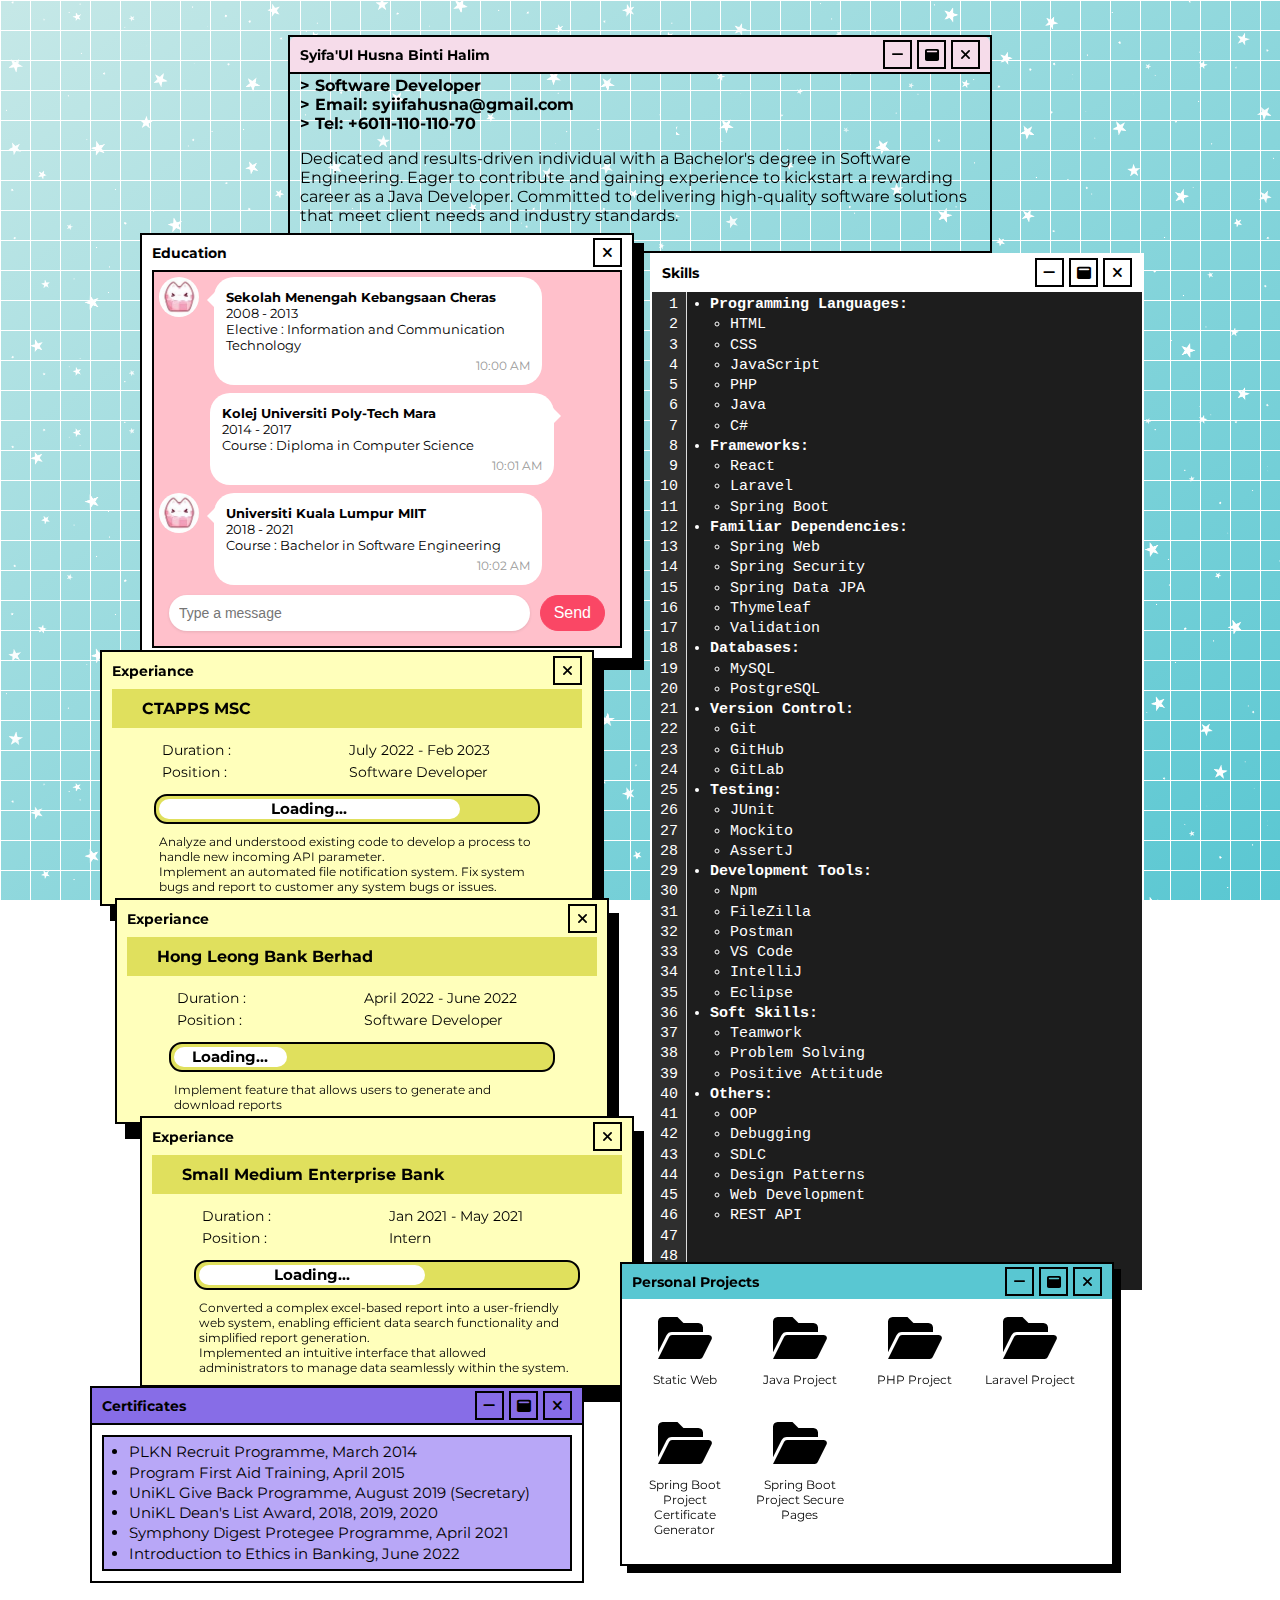
<file: index.html>
<!DOCTYPE html>
<html lang="en">
<head>
    <meta charset="UTF-8">
    <meta name="viewport" content="width=device-width, initial-scale=1.0">
    <title>Syifa</title>
    <link rel="stylesheet" href="css/styles.css">
    <link rel="stylesheet" href="css/style-chat.css">
    <link rel="preconnect" href="https://fonts.googleapis.com">
    <link rel="preconnect" href="https://fonts.gstatic.com" crossorigin>
    <link href="https://fonts.googleapis.com/css2?family=Montserrat:ital,wght@0,100..900;1,100..900&display=swap" rel="stylesheet">
    <link rel="stylesheet" href="https://cdnjs.cloudflare.com/ajax/libs/font-awesome/6.0.0-beta3/css/all.min.css">
</head>
<body>

    <div class="grid-background"></div>
    <div class="bg-img"></div>
      
        <div class="window">
            <div class="window-header">
                <span class="title"><b>Syifa'Ul Husna Binti Halim</b></span>
                <div class="window-buttons">
                    <div class="button minimize-button"><i class="fas fa-minus"></i></div>
                    <div class="button maximize-button"><i class="fas fa-window-maximize"></i></div>
                    <div class="button close-button"><i class="fas fa-times"></i></div>
                </div>
            </div>
            <div class="window-body">
                <b>
                    > Software Developer
                    <br>
                    > Email: <a href="mailto:syiifahusna@gmail.com">syiifahusna@gmail.com</a>
                    <br>
                    > Tel: <a href="tel:+601111011070">+6011-110-110-70</a>
                </b>
                
               <p>Dedicated and results-driven individual with a Bachelor's degree in Software Engineering. Eager to contribute
                  and gaining experience to kickstart a rewarding career as a Java Developer. Committed to delivering
                  high-quality software solutions that meet client needs and industry standards.
               </p>
            </div>
        </div>

        <div class="container">
            <div class="row">
                <div class="left-box">
                    <div class="window-2">
                        <div class="window-header-2">
                            <span class="title"><b>Education</b></span>
                            <div class="window-buttons">
                                <div class="button close-button"><i class="fas fa-times"></i></div>
                            </div>
                        </div>
                        <div class="window-body-2">
                            <div class="chatbox">
                                <div class="message received">
                                    <img src="img/profile-img.jpg" alt="Sender" class="profile-pic">
                                    <div class="message-content-left">
                                        <b>Sekolah Menengah Kebangsaan Cheras</b><br>
                                        2008 - 2013<br>
                                        Elective : Information and Communication Technology<br>
                                        <span class="timestamp">10:00 AM</span>
                                    </div>
                                </div>
                                <div class="message sent">
                                    <div class="message-content-right">
                                        <b>Kolej Universiti Poly-Tech Mara</b><br>
                                        2014 - 2017<br>
                                        Course : Diploma in Computer Science<br>
                                        <span class="timestamp">10:01 AM</span>
                                    </div>
                                </div>
                                <div class="message received">
                                    <img src="img/profile-img.jpg" alt="Sender" class="profile-pic">
                                    <div class="message-content-left">
                                        <b>Universiti Kuala Lumpur MIIT</b><br>
                                        2018 - 2021<br>
                                        Course : Bachelor in Software Engineering <br> 
                                        <span class="timestamp">10:02 AM</span>
                                    </div>
                                </div>
                                
                            </div>
                            <div class="chat-input-container">
                                <input type="text" placeholder="Type a message" class="chat-input" disabled>
                                <button class="send-button">Send</button>
                            </div>
                        </div>
    
                    </div>
                    <div class="window-3">
                        <div class="window-header-3">
                            <span class="title"><b>Experiance</b></span>
                            <div class="window-buttons">
                                <div class="button close-button"><i class="fas fa-times"></i></div>
                            </div>
                        </div>
                        <div class="window-body-3">
                            <div class="action">
                                <b>CTAPPS MSC</b>
                            </div>
                            <table class="trans-data">
                                <tr>
                                    <td>Duration : </td>
                                    <td>July 2022 - Feb 2023</td>
                                </tr>
                                <tr>
                                    <td>Position : </td>
                                    <td>Software Developer</td>
                                </tr>
                            </table>

                            <div class="load-box">
                                <div class="loading-bar">
                                    <div class="progress p80"><b>Loading...</b></div>
                                </div>
                            </div>
                            <div class="desc-small">
                                Analyze and understood existing code to develop a process to handle new incoming API parameter.
                                <br>
                                Implement an automated file notification system. Fix system bugs and report to customer any system bugs or issues.
                               
                            </div>
                        </div>
                    </div>
                    <div class="window-3">
                        <div class="window-header-3">
                            <span class="title"><b>Experiance</b></span>
                            <div class="window-buttons">
                                <div class="button close-button"><i class="fas fa-times"></i></div>
                            </div>
                        </div>
                        <div class="window-body-3">
                            <div class="action">
                                <b>Hong Leong Bank Berhad</b>
                            </div>
                            <table class="trans-data">
                                <tr>
                                    <td>Duration : </td>
                                    <td>April 2022 - June 2022</td>
                                </tr>
                                <tr>
                                    <td>Position : </td>
                                    <td>Software Developer</td>
                                </tr>
                            </table>

                            <div class="load-box">
                                <div class="loading-bar">
                                    <div class="progress p30"><b>Loading...</b></div>
                                </div>
                            </div>
                            <div class="desc-small">
                                Implement feature that allows users to generate and download reports
                            </div>
                        </div>
                    </div>
                    <div class="window-3">
                        <div class="window-header-3">
                            <span class="title"><b>Experiance</b></span>
                            <div class="window-buttons">
                                <div class="button close-button"><i class="fas fa-times"></i></div>
                            </div>
                        </div>
                        <div class="window-body-3">
                            <div class="action">
                                <b>Small Medium Enterprise Bank</b>
                            </div>
                            <table class="trans-data">
                                <tr>
                                    <td>Duration : </td>
                                    <td>Jan 2021 - May 2021</td>
                                </tr>
                                <tr>
                                    <td>Position : </td>
                                    <td>Intern</td>
                                </tr>
                            </table>

                            <div class="load-box">
                                <div class="loading-bar">
                                    <div class="progress p60"><b>Loading...</b></div>
                                </div>
                            </div>
                            <div class="desc-small">
                                Converted a complex excel-based report into a user-friendly web system, 
                                enabling efficient data search functionality and simplified report generation. <br>
                                Implemented an intuitive interface that allowed administrators to manage data 
                                seamlessly within the system.
                            </div>
                        </div>
                    </div>
                    
                </div>
                <div class="right-box">
                    <div class="window-4">
                        <div class="window-header-4">
                            <span class="title"><b>Skills</b></span>
                            <div class="window-buttons">
                                <div class="button minimize-button"><i class="fas fa-minus"></i></div>
                                <div class="button maximize-button"><i class="fas fa-window-maximize"></i></div>
                                <div class="button close-button"><i class="fas fa-times"></i></div>
                            </div>
                        </div>
                        <div class="window-body-4">
                            <div class="code-lines">
                                <div class="line">1</div>
                                <div class="line">2</div>
                                <div class="line">3</div>
                                <div class="line">4</div>
                                <div class="line">5</div>
                                <div class="line">6</div>
                                <div class="line">7</div>
                                <div class="line">8</div>
                                <div class="line">9</div>
                                <div class="line">10</div>
                                <div class="line">11</div>
                                <div class="line">12</div>
                                <div class="line">13</div>
                                <div class="line">14</div>
                                <div class="line">15</div>
                                <div class="line">16</div>
                                <div class="line">17</div>
                                <div class="line">18</div>
                                <div class="line">19</div>
                                <div class="line">20</div>
                                <div class="line">21</div>
                                <div class="line">22</div>
                                <div class="line">23</div>
                                <div class="line">24</div>
                                <div class="line">25</div>
                                <div class="line">26</div>
                                <div class="line">27</div>
                                <div class="line">28</div>
                                <div class="line">29</div>
                                <div class="line">30</div>
                                <div class="line">31</div>
                                <div class="line">32</div>
                                <div class="line">33</div>
                                <div class="line">34</div>
                                <div class="line">35</div>
                                <div class="line">36</div>
                                <div class="line">37</div>
                                <div class="line">38</div>
                                <div class="line">39</div>
                                <div class="line">40</div>
                                <div class="line">41</div>
                                <div class="line">42</div>
                                <div class="line">43</div>
                                <div class="line">44</div>
                                <div class="line">45</div>
                                <div class="line">46</div>
                                <div class="line">47</div>
                                <div class="line">48</div>
                                <div class="line">49</div>
                            </div>
                            <div class="code-content">
                                <ul>
                                    <li><strong>Programming Languages:</strong>
                                        <ul>
                                            <li>HTML</li>
                                            <li>CSS</li>
                                            <li>JavaScript</li>
                                            <li>PHP</li>
                                            <li>Java</li>
                                            <li>C#</li>
                                        </ul>
                                    </li>
                                    <li><strong>Frameworks:</strong>
                                        <ul>
                                            <li>React</li>
                                            <li>Laravel</li>
                                            <li>Spring Boot</li>
                                        </ul>
                                    </li>
                                    <li><strong>Familiar Dependencies:</strong>
                                        <ul>
                                            <li>Spring Web</li>
                                            <li>Spring Security</li>
                                            <li>Spring Data JPA</li>
                                            <li>Thymeleaf</li>
                                            <li>Validation</li>
                                        </ul>
                                    </li>
                                    <li><strong>Databases:</strong>
                                        <ul>
                                            <li>MySQL</li>
                                            <li>PostgreSQL</li>
                                        </ul>
                                    </li>
                                    <li><strong>Version Control:</strong>
                                        <ul>
                                            <li>Git</li>
                                            <li>GitHub</li>
                                            <li>GitLab</li>
                                        </ul>
                                    </li>
                                    <li><strong>Testing:</strong>
                                        <ul>
                                            <li>JUnit</li>
                                            <li>Mockito</li>
                                            <li>AssertJ</li>
                                        </ul>
                                    </li>
                               
                                    <li><strong>Development Tools:</strong>
                                        <ul>
                                            <li>Npm</li>
                                            <li>FileZilla</li>
                                            <li>Postman</li>
                                            <li>VS Code</li>
                                            <li>IntelliJ</li>
                                            <li>Eclipse</li>
                                        </ul>
                                    </li>
                                    <li><strong>Soft Skills:</strong>
                                        <ul>
                                            <li>Teamwork</li>
                                            <li>Problem Solving</li>
                                            <li>Positive Attitude</li>
                                        </ul>
                                    </li>
                                    <li><strong>Others:</strong>
                                        <ul>
                                            <li>OOP</li>
                                            <li>Debugging</li>
                                            <li>SDLC</li>
                                            <li>Design Patterns</li>
                                            <li>Web Development</li>
                                            <li>REST API</li>
                                        </ul>
                                    </li>
                                </ul>
                            
                           
                                                            
                            </div>
                            
                           
                        </div>
    
                    </div>
                    <div class="window-5">
                        <div class="window-header-5">
                            <span class="title"><b>Personal Projects</b></span>
                            <div class="window-buttons">
                                <div class="button minimize-button"><i class="fas fa-minus"></i></div>
                                <div class="button maximize-button"><i class="fas fa-window-maximize"></i></div>
                                <div class="button close-button"><i class="fas fa-times"></i></div>
                            </div>
                        </div>
                        <div class="window-body-5">
                            <div class="folders">
                                <div class="folder">
                                    <a href="https://syiifahusna.github.io/syifa/" target="_blank">
                                        <i class="fas fa-folder-open"></i>
                                    </a>
                                    <p class="folder-desc">Static Web</p>
                                </div>   
                                <div class="folder">
                                    <a href="https://github.com/syiifahusna/infinityClinic" target="_blank">
                                        <i class="fas fa-folder-open"></i>
                                    </a>
                                    <p class="folder-desc">Java Project</p>
                                </div>   
                                <div class="folder">
                                    <a href="https://github.com/syiifahusna/empire_hotel" target="_blank">
                                        <i class="fas fa-folder-open"></i>      
                                    </a>
                                    
                                    <p class="folder-desc">PHP Project</p>
                                </div>  
                                <div class="folder">
                                    <a href="https://github.com/syiifahusna/tableBookingSystem" target="_blank">
                                        <i class="fas fa-folder-open"></i>      
                                    </a>
                                    <p class="folder-desc">Laravel Project</p>
                                </div>  
                                <div class="folder">
                                    <a href="https://github.com/syiifahusna/certificateGenerator" target="_blank">
                                        <i class="fas fa-folder-open"></i>      
                                    </a>
                                    <p class="folder-desc">Spring Boot Project Certificate Generator</p>
                                </div>  
                                <div class="folder">
                                    <a href="https://github.com/syiifahusna/securepages" target="_blank">
                                        <i class="fas fa-folder-open"></i>      
                                    </a>
                                    <p class="folder-desc">Spring Boot Project Secure Pages</p>
                                </div>   
                            </div>
                        </div>
                    </div>
                </div>
            </div>
        </div>
        <div class="container">
            <div class="row">
                <div class="left-box">
                    <div class="window-6">
                        <div class="window-header-6">
                            <span class="title"><b>Certificates</b></span>
                            <div class="window-buttons">
                                <div class="button minimize-button"><i class="fas fa-minus"></i></div>
                                <div class="button maximize-button"><i class="fas fa-window-maximize"></i></div>
                                <div class="button close-button"><i class="fas fa-times"></i></div>
                            </div>
                        </div>
                        <div class="window-body-6">
                            <ul>
                                <li>PLKN Recruit Programme, March 2014</li>
                                <li>Program First Aid Training, April 2015</li>
                                <li>UniKL Give Back Programme, August 2019 (Secretary)</li>
                                <li>UniKL Dean's List Award, 2018, 2019, 2020</li>
                                <li>Symphony Digest Protegee Programme, April 2021</li>
                                <li>Introduction to Ethics in Banking, June 2022</li>
                            </ul>
                           
                        </div>
    
                    </div>
                </div>
            </div>
        </div>
    
</body>
</html>
</file>
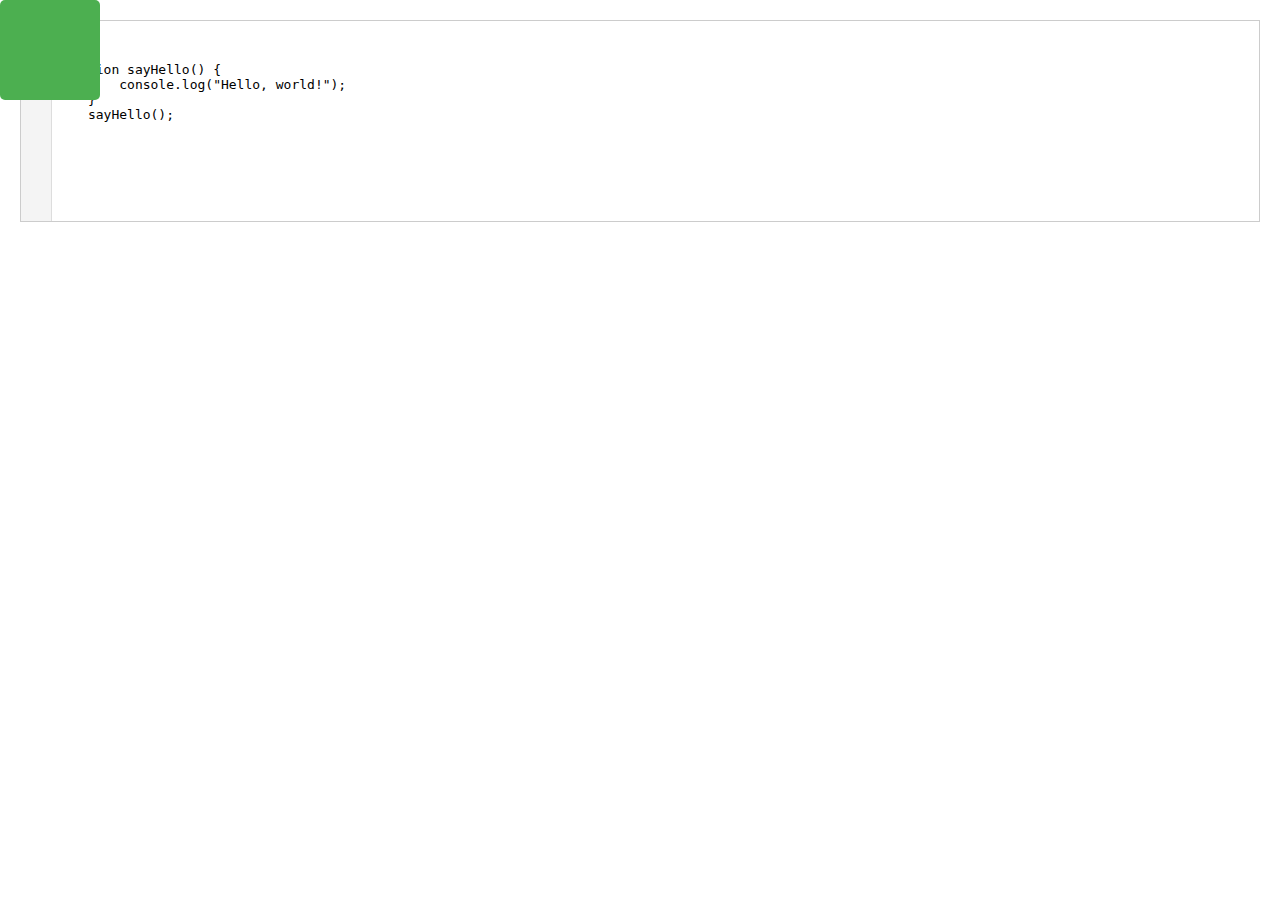
<file: test.html>
<!DOCTYPE html>
<html lang="en">
<head>
    <meta charset="UTF-8">
    <meta name="viewport" content="width=device-width, initial-scale=1.0">
    <title>Test</title>
    <link rel="stylesheet" href="css/test.css">
</head>
<body>
    <div id="draggableBox" class="draggable"></div>



    <div class="code-container">
        <div class="code-lines">
            <div class="line">1</div>
            <div class="line">2</div>
            <div class="line">3</div>
            <!-- Add more lines as needed -->
        </div>
        <div class="code-content">
            <pre>function sayHello() {
        console.log("Hello, world!");
    }
    sayHello();</pre>
        </div>
    </div>





    <script src="js/script.js"></script>

</body>
</html>
</file>
<file: css/styles.css>
body, html {
  margin: 0;
  padding: 0;
  min-height: 100%;
  width: 100%;
  font-family: "Montserrat", sans-serif;
  font-style: normal;
  overflow-x: hidden;
}

a{
  color: black;
  text-decoration: none;
}

.c-yellow-dark { background-color: rgb(231, 230, 147); }
.c-yellow-bright { background-color: rgb(240, 239, 174); }
.c-pink-light { background-color: #f6dcea; }
.c-pink-dark { background-color: #dfc1d1; }
.c-white { background-color: rgb(255, 255, 255); }

.grid-background {
  background: linear-gradient(to bottom right, #c6e8e7, #59c7d2);
  background-size: cover;
  position: fixed;
  top: 0;
  left: 0;
  height: 100%;
  width: 100%;
  z-index: -1;
}

.grid-background::before {
  content: '';
  position: absolute;
  top: 0;
  left: 0;
  height: 100%;
  width: 100%;
  background-image: linear-gradient(to right, #fff 1px, transparent 1px), linear-gradient(to bottom, #fff 1px, transparent 1px);
  background-size: 30px 30px;
  pointer-events: none;
  z-index: -1;
}

.bg-img {
  background-image: url('../img/stars.png') !important;
  background-position: center !important;
  background-repeat: repeat-y !important;
  background-size: auto;
  position: fixed;
  top: 0;
  left: 0;
  width: 100%;
  min-height: 100%;
  z-index: -1;
}

.window {
  border: 2px solid black;
  width: 100%;
  max-width: 700px;
  background-color: transparent;
  margin: 35px auto 0;
  padding: 0;
  display: block;
  position: relative;
  z-index: 1;
}

.window-header {
  background-color: #f6dcea;
  font-size: 14px;
  display: flex;
  justify-content: space-between;
  align-items: center;
  color: black;
  padding: 3px 10px;
  border-radius: 5px 5px 0 0;
}

.window-buttons {
  display: flex;
  gap: 5px;
}

.button {
  width: 5px;
  height: 5px;
  padding: 10px;
  background-color: transparent;
  border: 2px solid black;
  display: flex;
  align-items: center;
  justify-content: center;
}

.window-body {
  border-top: 2px solid black;
  margin: 0;
  padding: 2px 10px 10px 10px;
  color: black;
}

.container {
  display: flex;
  justify-content: center;
  align-items: center;
  margin: -20px 0 0 0;
  z-index: 1;
}

.row {
  display: grid;
  grid-template-columns: repeat(2, 1fr);
  gap: 20px;
  width: 100%;
  max-width: 1000px;
}

.left-box {
  grid-row: span 2;
  display: flex;
  flex-direction: column;
  gap: 5px;
}

.window-2 {
  border: 2px solid black;
  width: 100%;
  max-width: 700px;
  background-color: white;
  box-shadow: 10px 10px black;
  margin: 0 auto;
  padding: 0;
  display: block;
  position: relative;
  z-index: 1;
}

.window-header-2 {
  background-color: white;
  font-size: 14px;
  display: flex;
  justify-content: space-between;
  align-items: center;
  color: black;
  padding: 3px 10px;
}

.window-body-2 {
  background-color: pink;
  border: 2px solid black;
  margin: 0 10px 10px;
  padding: 5px;
  color: black;
}

.window-3 {
  background-color:  rgb(255, 255, 187); 
  border: 2px solid black;
  width: 100%;
  max-width: 700px;
  box-shadow: 10px 15px black;
  margin: -13px auto 0px 0px;
  padding: 0;
  display: block;
  position: relative;
  z-index: 1;
}

.window-3:nth-child(2) {
  margin: -15px auto 0px -40px;
}

.window-3:nth-child(3) {
  margin: -13px auto 0px -25px;
}

.window-header-3 {
  font-size: 14px;
  display: flex;
  justify-content: space-between;
  align-items: center;
  color: black;
  padding: 4px 10px;
}

.window-body-3 {
  background-color:  rgb(255, 255, 187); 
  margin: 0px 10px 10px 10px;
  color: black;
}

.action{
  background-color: rgb(224, 224, 93);
  padding: 10px 30px;
}

.trans-data{
  margin: 10px 10%;
  font-size: 14px;
}

.trans-data tr td{
  width: 20%;
}

.desc-small{
  margin: 10px 10%;
  font-size: 12px;
}

.load-box{
  display: flex;
  justify-content: center;
  align-items: center;
  margin: 10px 0px;
}

.loading-bar {
  width: 80%;
  height: 20px;
  background-color:rgb(224, 224, 93);
  border-radius: 13px;
  overflow: hidden;
  padding: 3px;
  border: 2px solid black;
  
}

.progress {
  text-align: center;
  font-size: 15px;
  height: 100%;
  background-color: white;
  border-radius: 13px;
}

.p30{
  width: 30%;
}

.p60{
  width: 60%;
}


.p80{
  width: 80%;
}

.window-4 {
  border: 2px solid white;
  width: 100%;
  max-width: 700px;
  background-color: rgb(29, 29, 29);
  margin: 20px auto;
  padding: 0px;
  display: block;
  position: relative;
  z-index: 1;
}

.window-header-4 {
  background-color: white;
  font-size: 14px;
  display: flex;
  justify-content: space-between;
  align-items: center;
  color: black;
  padding: 3px 10px;
  border-bottom: 2px solid white;
}

.window-body-4 {
  display: flex;
  margin: 0px;
  padding: 0px;
  color: white;
  max-height: 1000px; /* You can adjust the height */
  font-family: 'Courier New', monospace;
  overflow: hidden;
}

.code-lines {
  font-size: 15px;
  background-color: rgb(46, 46, 46);
  flex-shrink: 0;
  padding: 3px;
  border-right: 1px solid #ddd;
  text-align: right;
  overflow-y: auto;
}

.line {
  padding: 0 5px;
  line-height: 1.35;
}

.code-content {
  font-size: 15px;
  flex-grow: 1;
  overflow: auto;
  padding: 3px;
  margin: 0px;
  line-height: 1.35;
}

ul {
  line-height: 1.35;
  margin: 0 0 0 10px;
  padding: 0;
}

ul li {
  line-height: 1.35;
  margin: 0px 0px 0px 10px;
  padding: 0;
}

.window-5 {
  background-color: #59c7d2;
  border: 2px solid black;
  box-shadow: 7px 7px black;
  width: 100%;
  background-color: white;
  margin: -50px auto 10px -30px;
  padding: 0;
  display: block;
  position: relative;
  z-index: 1;
}

.window-header-5 {
  background-color: #59c7d2;
  font-size: 14px;
  display: flex;
  justify-content: space-between;
  align-items: center;
  color: black;
  padding: 3px 10px;
}

.window-body-5 {
  margin: 0 10px 10px;
  padding: 5px;
  color: black;
}

.folders {
  margin-top: 10px;
  display: flex;
  flex-wrap: wrap;
  justify-content: flex-start; /* Align folders to the left */
  gap: 20px; /* Adjust gap as needed */
}

.folder {
  width: calc(25% - 20px); /* Four folders per line, adjust for gap */
  text-align: center;
  margin-bottom: 0px;
  display: inline-block;
}

.folder i {
  font-size: 48px; /* Adjust the size of the icon as needed */
  display: block;
  margin: 0 auto 10px auto; /* Center the icon */
}

.folder-desc {
  margin-top: 7px;
  font-size: 12px;
}

.window-6 {
  font-size: 15px;
  background-color: white;
  border: 2px solid black;
  width: 100%;
  margin: -190px auto 20px -50px;
  padding: 0;
  display: block;
  position: relative;
  z-index: 1;
}

.window-header-6 {
  background-color: #876de7;
  border-bottom: 2px solid black;
  font-size: 14px;
  display: flex;
  justify-content: space-between;
  align-items: center;
  color: black;
  padding: 3px 10px;
}

.window-body-6 {
  border: 2px solid black;
  margin: 10px 10px 10px;
  padding: 5px;
  color: black;
  background-color: #b8a7f7;
}















/* Mobile view adjustments */
@media only screen and (max-width: 768px) {
  .grid-background::before {
    background-size: 15px 15px;
  }

  .bg-img {
    background-size: cover;
    background-repeat: no-repeat;
  }

  .window {
    font-size: 14px;
    border: 1px solid black;
    width: 90%;
    margin-top: 35px;
  }

  .window-buttons {
    gap: 3px;
  }

  .button {
    border: 1px solid black;
  }

  .window-body {
    border-top: 1px solid black;
    padding: 7px;
  }

  .container {
    display: block;
    margin: 10px;
    
  }

  .row {
    display: block;
    margin: 0 auto;
    max-width: 500px;
  }

  .left-box {
    display: block;
  }

  .window-2 {
    font-size: 14px;
    box-shadow: 7px 7px black;
    margin: 0 auto;
    padding: 0;
  }

  .window-body-2 {
    border: 1px solid black;
    margin: 2px 5px 5px;
    padding: 0;
  }


  .window-3 {
    margin: 15px auto 10px auto;
    box-shadow: 7px 7px black;
  }
  
  .window-3:nth-child(2) {
    margin: 15px auto 10px auto;
    box-shadow: 7px 7px black;
  }
  
  .window-3:nth-child(3) {
    margin: 15px auto 10px auto;
    box-shadow: 7px 7px black;
  }

  .window-5 {
    margin: 10px auto 10px auto;
  }

  .window-6 {
    background-color: white;
    border: 2px solid black;
    width: 100%;
    margin: 2px auto 20px auto;
  }
}
</file>
<file: css/style-chat.css>
.profile-pic {
    width: 40px;
    height: 40px;
    border-radius: 50%;
}

.message {
    display: flex;
    gap: 10px;
    max-width: 85%;
}

.received {
    align-self: flex-start;
}

.message-content-left {
    margin: 0px 5px;
    background-color: white; /* Bubble background color */
    color: black;
    padding: 12px;
    border-radius: 20px;
    position: relative;
    width: 80%;
    font-size: 13px;
}

.message-content-left::after {
    content: '';
    position: absolute;
    top: 23px;
    left: 1%;
    transform: translate(-100%, -50%);
    border-width: 10px;
    border-style: solid;
    border-color: transparent white transparent transparent;
}

.timestamp {
    display: block;
    margin-top: 5px;
    font-size: 12px;
    color: #999;
    text-align: right;
}

.sent {
    margin: 8px 0px;
    display: flex;
    justify-content: flex-end; /* Aligns bubble to the right */
    width: 100%;
    max-width: 400px;
}


.message-content-right {
    margin: 0px 5px;
    background-color: white; /* Bubble background color */
    color: black;
    padding: 12px;
    border-radius: 20px;
    position: relative;
    width: 80%;
    font-size: 13px;
    right: 0px;
}

.message-content-right::after {
    content: '';
    position: absolute;
    top: 23px;
    right: 1%;
    transform: translate(100%, -50%);
    border-width: 10px;
    border-style: solid;
    border-color: transparent transparent transparent white;
}

.chat-input-container {
    display: flex;
    align-items: center;
    padding: 10px;
}

.chat-input {
    flex-grow: 1;
    padding: 10px;
    border: none;
    border-radius: 20px;
    background-color: #ffffff;
    font-size: 14px;
    outline: none;
    margin-right: 10px;
    box-shadow: 0 1px 3px rgba(0, 0, 0, 0.1);
}

.send-button {
    padding: 8px 13px;
    border: 1px solid rgb(250, 71, 101);
    border-radius: 20px;
    background-color: rgb(250, 71, 101);
    color: white;
    font-size: 16px;
    cursor: pointer;
}



@media only screen and (max-width: 768px) {

    .profile-pic {
        margin-left: 5px ;
        width: 40px;
        height: 40px;
        border-radius: 50%;
    }
    

    .message {
       margin-top: 7px;
    }

    .message-content-right {
        margin: 0px 5px;
        background-color: white;
        color: black;
        padding: 12px;
        border-radius: 20px;
        position: relative;
        width: 80%;
        font-size: 13px;
        right: 10px;
    }

}
</file>
<file: css/test.css>
body, html {
    height: 100%;
    margin: 0;
    overflow: hidden;
  }
  
  .draggable {
    width: 100px;
    height: 100px;
    background-color: #4CAF50;
    position: absolute;
    cursor: pointer;
    border-radius: 5px;
  }
  



  .code-container {
    display: flex;
    border: 1px solid #ccc;
    margin: 20px;
    height: 200px; /* You can adjust the height */
    font-family: 'Courier New', monospace;
    overflow: hidden;
}

.code-lines {
    flex-shrink: 0;
    padding: 5px;
    background-color: #f4f4f4;
    border-right: 1px solid #ddd;
    text-align: right;
    overflow-y: auto;
}

.line {
    padding: 0 5px;
}

.code-content {
    flex-grow: 1;
    overflow: auto;
    padding: 5px;
    white-space: pre-wrap;
}

pre {
    margin: 0;
}
</file>
